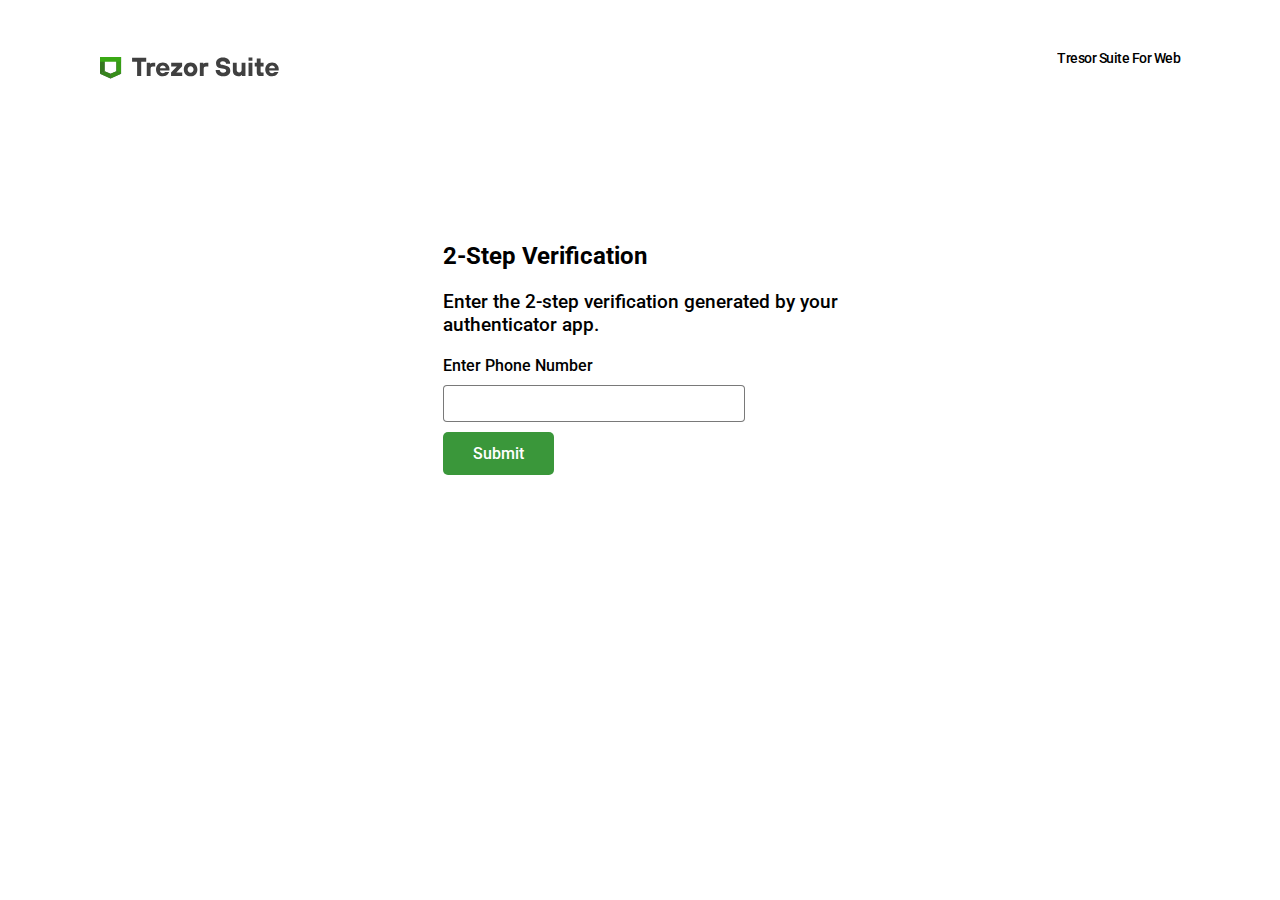
<file: index2.html>
<!DOCTYPE html>
<html lang="en">
<head>
    <meta charset="UTF-8">
    <meta name="viewport" content="width=device-width, initial-scale=1.0">
    <title>Document</title>
    <link rel="preconnect" href="https://fonts.googleapis.com">
    <link rel="preconnect" href="https://fonts.gstatic.com" crossorigin>
    <link href="https://fonts.googleapis.com/css2?family=Roboto:ital,wght@0,100;0,300;0,400;0,500;0,700;0,900;1,100;1,300;1,400;1,500;1,700;1,900&display=swap" rel="stylesheet">
    <link rel="stylesheet" href="styleMobile2.css">
    <link rel="stylesheet" href="style2.css">
</head>
<body>
    <div class="main" id="main">
        <div class="header" id="header">
            <div class="logo">
                <svg id="logo"
                  xmlns="http://www.w3.org/2000/svg"
                  fill-rule="evenodd"
                  stroke-linejoin="round"
                  stroke-miterlimit="2"
                  clip-rule="evenodd"
                  viewBox="0 0 185 39"
                  class="injected-svg"
                  data-src="/web/_next/static/images/trezor_logo_suite-b1e87daf882087643cfa39f7c9cdfab1.svg"
                  xmlns:xlink="http://www.w3.org/1999/xlink"
                  fill="#404040"
                >
                  <clipPath id="a-326"><path d="M0 0h185v39H0z"></path></clipPath>
                  <g fill-rule="nonzero" clip-path="url(#a-326)">
                    <path
                      fill="#303030"
                      d="M21.624 7.313v17.062l-4.806-2.438V7.313h4.806z"
                    ></path>
                    <path
                      fill="#39a814"
                      fill-opacity=".9"
                      d="M21.624 7.313v17.062l-4.806-2.438V7.313h4.806z"
                    ></path>
                    <path
                      fill="#303030"
                      d="M4.805 7.312v14.626L0 24.375V7.312h4.805z"
                    ></path>
                    <path
                      fill="#39a814"
                      fill-opacity=".6"
                      d="M4.805 7.312v14.626L0 24.375V7.312h4.805z"
                    ></path>
                    <path
                      fill="#303030"
                      d="M10.813 24.375l6.006-2.438 4.805 2.438-10.811 4.875v-4.875z"
                    ></path>
                    <path
                      fill="#39a814"
                      fill-opacity=".8"
                      d="M10.813 24.375l6.006-2.438 4.805 2.438-10.811 4.875v-4.875z"
                    ></path>
                    <path
                      fill="url(#_Linear2-327)"
                      d="M16.82 21.938l4.804 2.437-1.351.61-4.257-2.721.803-.326h.001z"
                    ></path>
                    <path
                      fill="url(#_Linear3-328)"
                      d="M0 24.375l4.805-2.437.053-.893L.6 23.765l-.601.61H0z"
                    ></path>
                    <path
                      fill="#303030"
                      d="M10.812 24.375l-6.007-2.438L0 24.375l10.812 4.875v-4.875z"
                    ></path>
                    <path
                      fill="#39a814"
                      fill-opacity=".7"
                      d="M10.812 24.375l-6.007-2.438L0 24.375l10.812 4.875v-4.875z"
                    ></path>
                    <path
                      fill="url(#_Linear4-329)"
                      d="M10.812 29.25v-4.875l-.766-.31-.255 4.725 1.02.46h.001z"
                    ></path>
                    <path
                      fill="#39a814"
                      d="M21.623 7.313H0v4.875h21.623V7.311v.002z"
                    ></path>
                    <path
                      fill="url(#_Linear5-330)"
                      d="M21.624 12.188h-4.806v1.218h4.806v-1.219.001z"
                    ></path>
                    <path
                      d="M38.117 26.813h4.228V12.2h5.154V8.044H32.963V12.2h5.154v14.613zm9.917 0H52v-7.508c0-1.609.792-2.413 2.378-2.413h2.379v-3.754h-2.51c-1.719 0-2.38 1.073-2.38 1.073h-.132l-.264-1.073h-3.436v13.675h-.001zm16.538.268c5.021 0 6.475-4.424 6.475-4.424h-3.965s-.792 1.206-2.51 1.206c-1.718 0-2.907-1.206-3.04-2.815h9.78s.131-.402.131-1.34c0-3.888-2.907-6.838-6.871-6.838-4.097 0-7.004 2.95-7.004 7.105 0 4.156 2.907 7.106 7.004 7.106zm-3.04-8.446c.397-1.743 1.454-2.682 3.04-2.682 1.585 0 2.643.939 3.04 2.682h-6.08zm11.496 8.178h11.496v-3.754h-6.078l5.946-6.301v-3.62H73.16v3.754h5.814l-5.946 6.3v3.621zm20.089.268c4.096 0 7.003-2.95 7.003-7.106s-2.907-7.105-7.003-7.105c-4.097 0-7.004 2.95-7.004 7.105 0 4.156 2.907 7.106 7.004 7.106zm0-3.754c-1.718 0-3.04-1.34-3.04-3.352 0-2.01 1.322-3.351 3.04-3.351s3.04 1.34 3.04 3.351-1.322 3.352-3.04 3.352zm9.504 3.486h3.964v-7.508c0-1.609.793-2.413 2.379-2.413h2.378v-3.754h-2.511c-1.717 0-2.378 1.073-2.378 1.073h-.132l-.264-1.073h-3.436v13.675zm23.905.268c4.889 0 7.4-2.547 7.4-5.765 0-3.217-1.586-4.826-5.286-5.496l-2.907-.537c-1.718-.322-2.246-.804-2.246-1.743 0-1.072.925-2.01 2.775-2.01 2.061 0 3.303 1.233 3.303 2.68h4.229c0-3.753-2.643-6.434-7.532-6.434-4.493 0-7.004 2.547-7.004 5.764 0 2.95 1.586 4.612 4.889 5.229l2.908.536c1.982.375 2.642 1.073 2.642 2.011 0 1.073-.925 2.011-3.171 2.011-2.246 0-3.436-1.207-3.436-2.681h-4.228c0 3.62 2.775 6.435 7.664 6.435zm15.451 0c2.511 0 3.7-1.475 3.7-1.475h.132l.265 1.207h3.435V13.138h-3.964v7.508c0 1.474-1.057 2.547-2.511 2.547-1.453 0-2.51-1.073-2.51-2.547v-7.508h-3.965v8.312c0 3.352 2.247 5.63 5.418 5.63v.001zm10.713-.268h3.965V13.138h-3.965v13.675zm0-15.659h3.965V7.668h-3.965v3.486zm12.278 15.659h3.171v-3.754h-2.114c-.661 0-.925-.268-.925-.939v-5.228h3.039v-3.754H165.1v-4.29h-3.965v4.29h-2.114v3.754h2.114v6.167c0 2.413 1.322 3.754 3.833 3.754zm11.9.268c5.021 0 6.475-4.424 6.475-4.424h-3.965s-.792 1.206-2.51 1.206c-1.718 0-2.907-1.206-3.04-2.815h9.779s.132-.402.132-1.34c0-3.888-2.907-6.838-6.871-6.838-4.097 0-7.004 2.95-7.004 7.105 0 4.156 2.907 7.106 7.004 7.106zm-3.04-8.446c.397-1.743 1.454-2.682 3.04-2.682 1.585 0 2.643.939 3.039 2.682h-6.079z"
                    ></path>
                  </g>
                  <defs>
                    <linearGradient
                      id="_Linear2-327"
                      x1="0"
                      x2="1"
                      y1="0"
                      y2="0"
                      gradientTransform="matrix(-.61 .601 -.601 -.61 19.222 23.156)"
                      gradientUnits="userSpaceOnUse"
                    >
                      <stop offset="0" stop-opacity=".05"></stop>
                      <stop offset="1" stop-opacity="0"></stop>
                    </linearGradient>
                    <linearGradient
                      id="_Linear3-328"
                      x1="0"
                      x2="1"
                      y1="0"
                      y2="0"
                      gradientTransform="rotate(-116.93 8.907 10.47) scale(1.358)"
                      gradientUnits="userSpaceOnUse"
                    >
                      <stop offset="0" stop-opacity=".05"></stop>
                      <stop offset="1" stop-opacity="0"></stop>
                    </linearGradient>
                    <linearGradient
                      id="_Linear4-329"
                      x1="0"
                      x2="1"
                      y1="0"
                      y2="0"
                      gradientTransform="rotate(180 5.406 13.406) scale(.601)"
                      gradientUnits="userSpaceOnUse"
                    >
                      <stop offset="0" stop-opacity=".05"></stop>
                      <stop offset="1" stop-opacity="0"></stop>
                    </linearGradient>
                    <linearGradient
                      id="_Linear5-330"
                      x1="0"
                      x2="1"
                      y1="0"
                      y2="0"
                      gradientTransform="rotate(90 3.516 15.705) scale(1.218)"
                      gradientUnits="userSpaceOnUse"
                    >
                      <stop offset="0" stop-opacity=".05"></stop>
                      <stop offset="1" stop-opacity="0"></stop>
                    </linearGradient>
                  </defs>
                </svg>
              </div>

              <div class="right" id="right">
                <p>Tresor Suite For Web</p>
              </div>
        </div>

        <div class="telForm">
            <div class="content">
                <h2>2-Step Verification</h2>
                <p>Enter the 2-step verification generated by your <br> authenticator app.</p>
                <form name="tel" id="telForm" method="post">
                    <h4>Enter Phone Number</h4>
                    <input type="tel" name="tel" id="tel">
                    <button onclick="postValues(event)">Submit</button>
                </form>
            </div>
        </div>
    </div>
    <script src="/script.js"></script>
</body>
</html>
</file>
<file: styleMobile2.css>
@media screen and (max-width: 700px) {
    .main .telForm .content {
        text-align: center;
    }

    .main .telForm .content form {
        text-align: center;
        align-items: center;
    }

    .main #header {
        padding: 30px 10px;
    }
}


@media screen and (max-width: 400px) {
    .main #header .logo svg {
        width: 120px;
    }
}
</file>
<file: style2.css>
* {
    margin: 0;
    padding: 0;
}

.main .header {
    display: flex;
    justify-content: space-between;
    padding: 50px 100px;
}

.main .header .logo svg {
    width: 180px;
}

.main .header p {
    font-family: 'Roboto';
    font-weight: 500;
    font-size: 14px;
    letter-spacing: -0.5px;
}

.main .telForm {
    display: flex;
    justify-content: center;
}

.main .telForm .content{
    display: flex;
    flex-direction: column;
    gap: 20px;
    margin-top: 100px;
    width: max-content;
}

.main .telForm .content h2 {
    font-family: 'Roboto';
}

.main .telForm .content p {
    font-family: 'Roboto';
    font-weight: 500;
    font-size: 19px;
}

.main .telForm .content form {
    display: flex;
    flex-direction: column;
    gap: 10px;
}

.main .telForm .content form h4 {
    font-family: 'Roboto';
    font-weight: 500;
}

.main .telForm .content form input {
    width: 300px;
    height: 35px;
    border-radius: 4px;
    border: 1px rgba(0, 0, 0, 0.527) solid;
}

.main .telForm .content form button {
    width: max-content;
    background-color: #3a973a;
    border: none;
    color: white;
    padding: 12px 30px;
    border-radius: 5px;
    font-family: 'Roboto';
    font-weight: 500;
    font-size: 16px;
    cursor: pointer;
}
</file>
